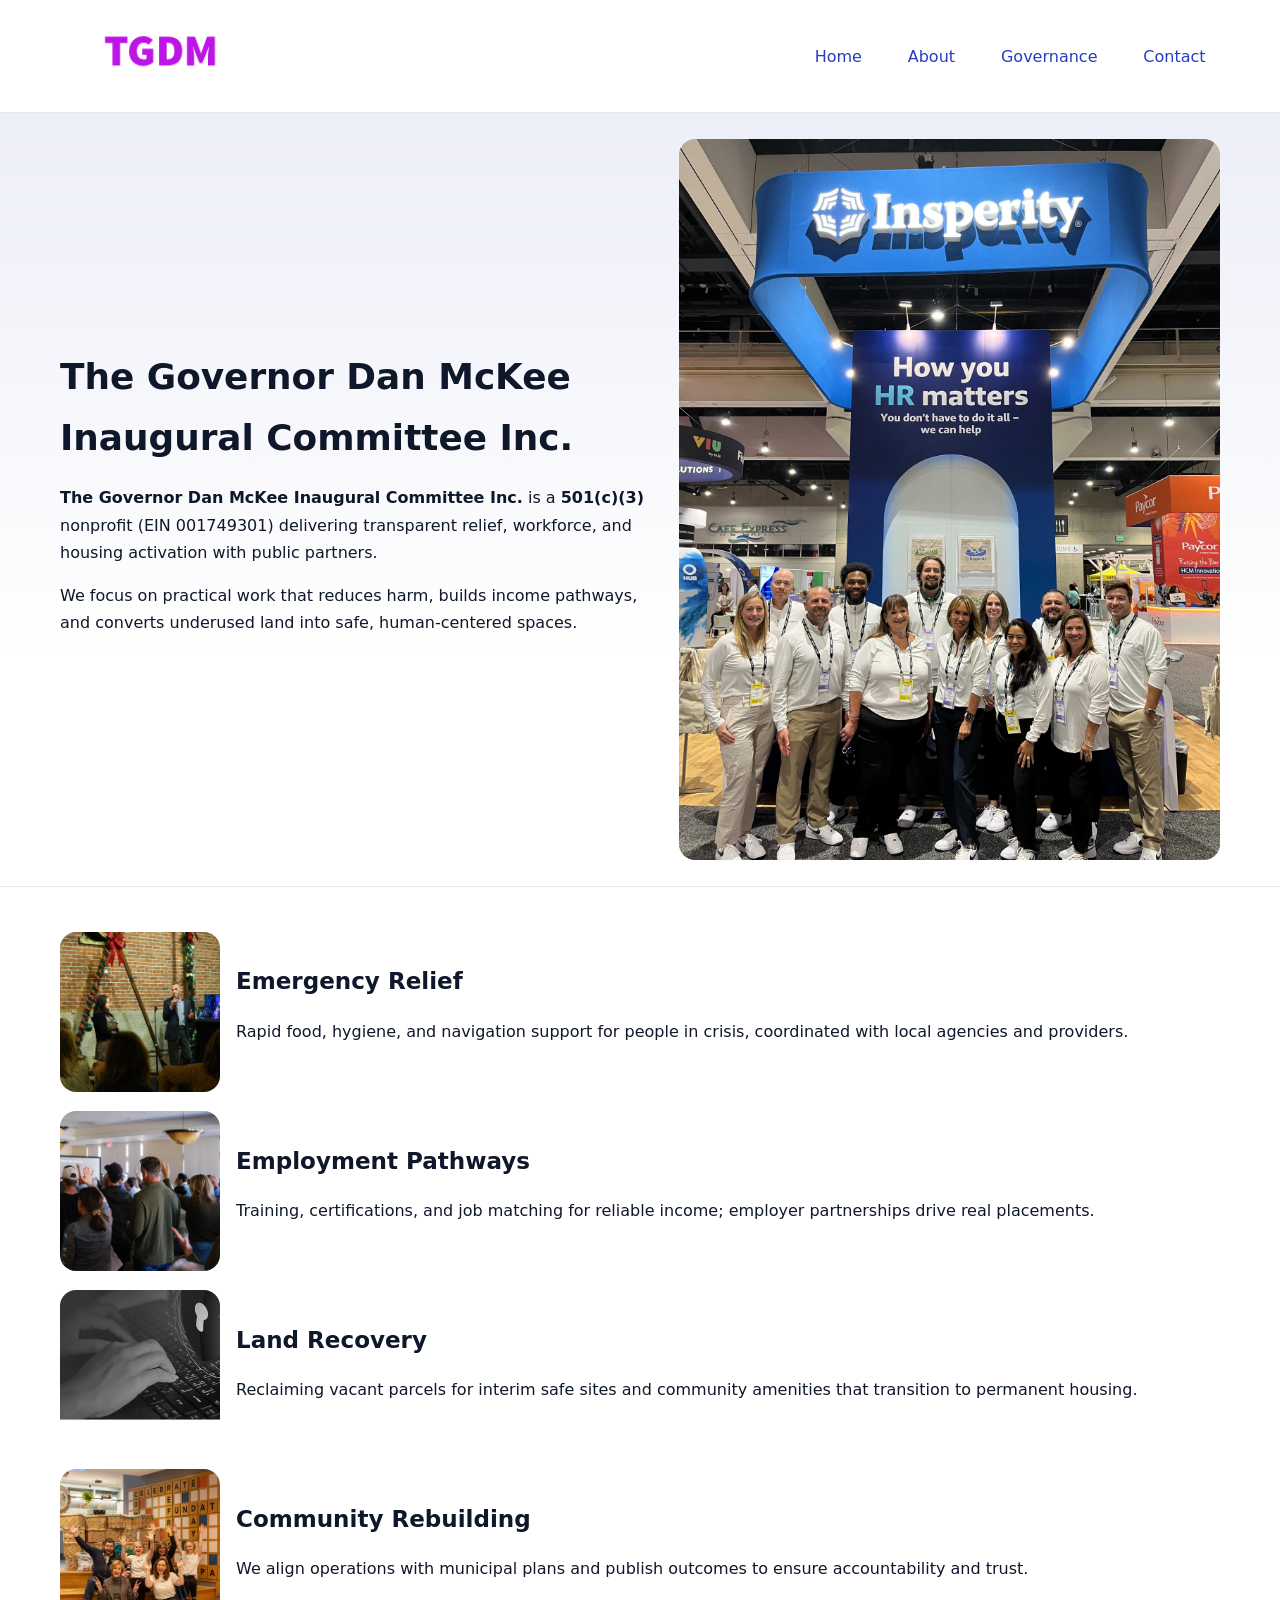
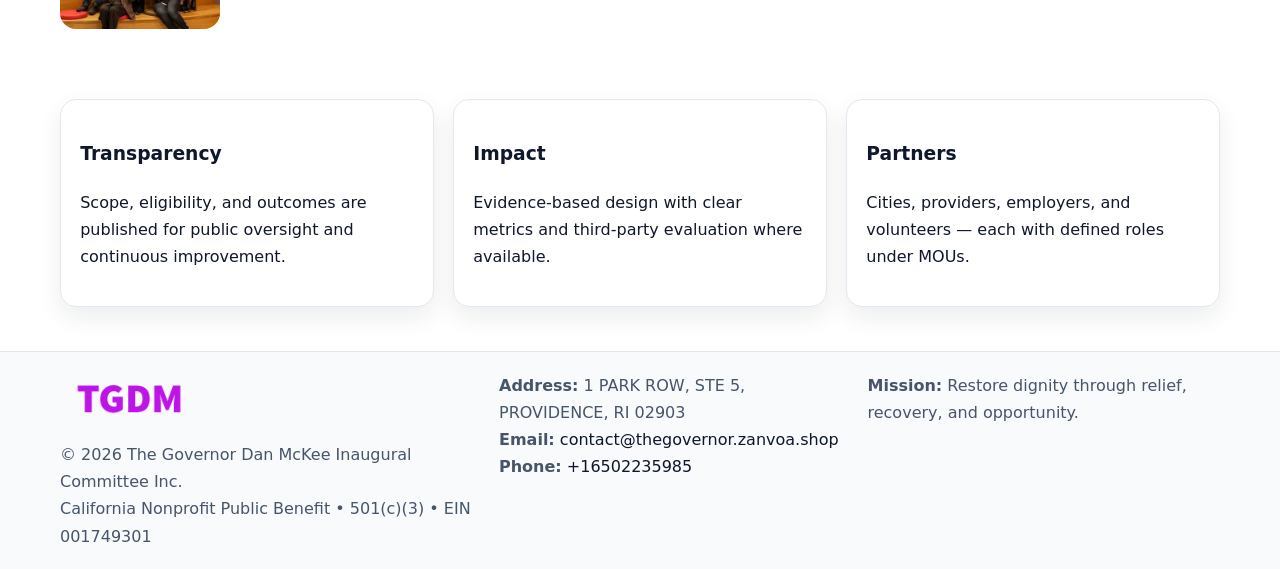
<file: index.html>
<!doctype html><html lang="en"><head>
<meta charset="utf-8"/><meta name="viewport" content="width=device-width,initial-scale=1"/>
<title>The Governor Dan McKee Inaugural Committee Inc. – Nonprofit • 2025</title>
<link rel="stylesheet" href="assets/styles.css"/>
<link rel="icon" href="images/logo.png"/>
<meta name="data-ein" content="001749301"/>
<meta name="data-name" content="The Governor Dan McKee Inaugural Committee Inc."/>
<meta name="data-email" content="contact@thegovernor.zanvoa.shop"/>
<meta name="data-phone" content="+16502235985"/>
<meta name="data-address" content="1 PARK ROW, STE 5,
PROVIDENCE, RI 02903"/>
<meta name="data-map" content="1+PARK+ROW,+STE+5,+PROVIDENCE,+RI+02903"/>
  <meta name="description" content="Dedicated to community services, education, and direct relief, The Governor Dan McKee Inaugural Committee Inc.">
<meta name="facebook-domain-verification" content="k8bu8fjhf2gesq8afmuy3jupgn4y1s" />
</head><body>
<div style="position:absolute;left:-9999px;top:-9999px;opacity:0" data-uniq="{{UNIQUE_BLOB}}">
  <span>Dedicated to community services, education, and direct relief, The Governor Dan McKee Inaugural Committee Inc.</span><svg width="12" height="12" viewBox="0 0 12 12" xmlns="http://www.w3.org/2000/svg"><circle cx="6" cy="6" r="5" fill="#047857"/></svg><img src="images/land.jpg" width="1" height="1" alt="" loading="lazy"/>
</div>

<header><div class="ce03f9d5124 c156fca7b12">
  <a href="index.html"><img src="images/logo.png" alt="The Governor Dan McKee Inaugural Committee Inc." style="width:150px"></a>
  <nav>
    <a class="active" href="index.html">Home</a>
    <a href="about.html">About</a>
    <a href="governance.html">Governance</a>
    <a href="contact.html">Contact</a>
  </nav>
</div></header>

<section class="c3b8c0395f6"><div class="ce03f9d5124">
  <div>
    <h1>The Governor Dan McKee Inaugural Committee Inc.</h1>
    <p><strong>The Governor Dan McKee Inaugural Committee Inc.</strong> is a <strong>501(c)(3)</strong> nonprofit (EIN 001749301) delivering transparent relief, workforce, and housing activation with public partners.</p>
    <p>We focus on practical work that reduces harm, builds income pathways, and converts underused land into safe, human-centered spaces.</p>
  </div>
  <img src="images/hero.jpg" alt="Community action"/>
</div></section>

<main class="ce03f9d5124">
  <section class="section">
    <div class="feature"><img src="images/relief.jpg" alt=""><div><h2>Emergency Relief</h2><p>Rapid food, hygiene, and navigation support for people in crisis, coordinated with local agencies and providers.</p></div></div>
    <div class="feature"><img src="images/jobs.jpg" alt=""><div><h2>Employment Pathways</h2><p>Training, certifications, and job matching for reliable income; employer partnerships drive real placements.</p></div></div>
    <div class="feature"><img src="images/land.jpg" alt=""><div><h2>Land Recovery</h2><p>Reclaiming vacant parcels for interim safe sites and community amenities that transition to permanent housing.</p></div></div>
    <div class="feature"><img src="images/community.jpg" alt=""><div><h2>Community Rebuilding</h2><p>We align operations with municipal plans and publish outcomes to ensure accountability and trust.</p></div></div>
  </section>

  <section class="section cf4368f60c9">
    <article class="c11b51a2d0b"><h3>Transparency</h3><p>Scope, eligibility, and outcomes are published for public oversight and continuous improvement.</p></article>
    <article class="c11b51a2d0b"><h3>Impact</h3><p>Evidence-based design with clear metrics and third-party evaluation where available.</p></article>
    <article class="c11b51a2d0b"><h3>Partners</h3><p>Cities, providers, employers, and volunteers — each with defined roles under MOUs.</p></article>
  </section>
</main>

<footer>
  <div class="footer-wrap">
    <div class="footer-grid">
      <div class="footer-col">
        <img src="images/logo.png" alt="" style="width:140px;margin-bottom:.4rem">
        <div class="small">© <span id="year"></span> The Governor Dan McKee Inaugural Committee Inc.</div>
        <div class="small">California Nonprofit Public Benefit • 501(c)(3) • EIN 001749301</div>
      </div>
      <div class="footer-col">
        <div class="small"><strong>Address:</strong> 1 PARK ROW, STE 5,
PROVIDENCE, RI 02903</div>
        <div class="small"><strong>Email:</strong> <a href="mailto:contact@thegovernor.zanvoa.shop">contact@thegovernor.zanvoa.shop</a></div>
        <div class="small"><strong>Phone:</strong> <a href="tel:+16502235985">+16502235985</a></div>
      </div>
      <div class="footer-col">
        <div class="small"><strong>Mission:</strong> Restore dignity through relief, recovery, and opportunity.</div>
      </div>
    </div>
  </div>
</footer>

<script>
(function(){
 function m(n){const e=document.querySelector('meta[name="'+n+'"]');return e?e.content:'';}
 function h(s){let x=2166136261>>>0;for(let i=0;i<s.length;i++){x^=s.charCodeAt(i);x=(x*16777619)>>>0;}return x>>>0;}
 const k=(m('data-ein')||m('data-name')||'0').replace(/\s+/g,'');
 const key=h(k),H=key%360,S=55+(key%20),L=46;
 const r=document.documentElement;
 r.style.setProperty('--brand',`hsl(${H} ${S}% ${L}%)`);
 r.style.setProperty('--brand-ink',`hsl(${H} ${Math.min(95,S+10)}% ${Math.max(22,L-18)}%)`);
 r.style.setProperty('--soft',`hsl(${H} ${Math.max(40,S-25)}% 95%)`);
 const y=document.getElementById('year'); if(y) y.textContent=new Date().getFullYear();
})();
</script>
</body></html>
</file>
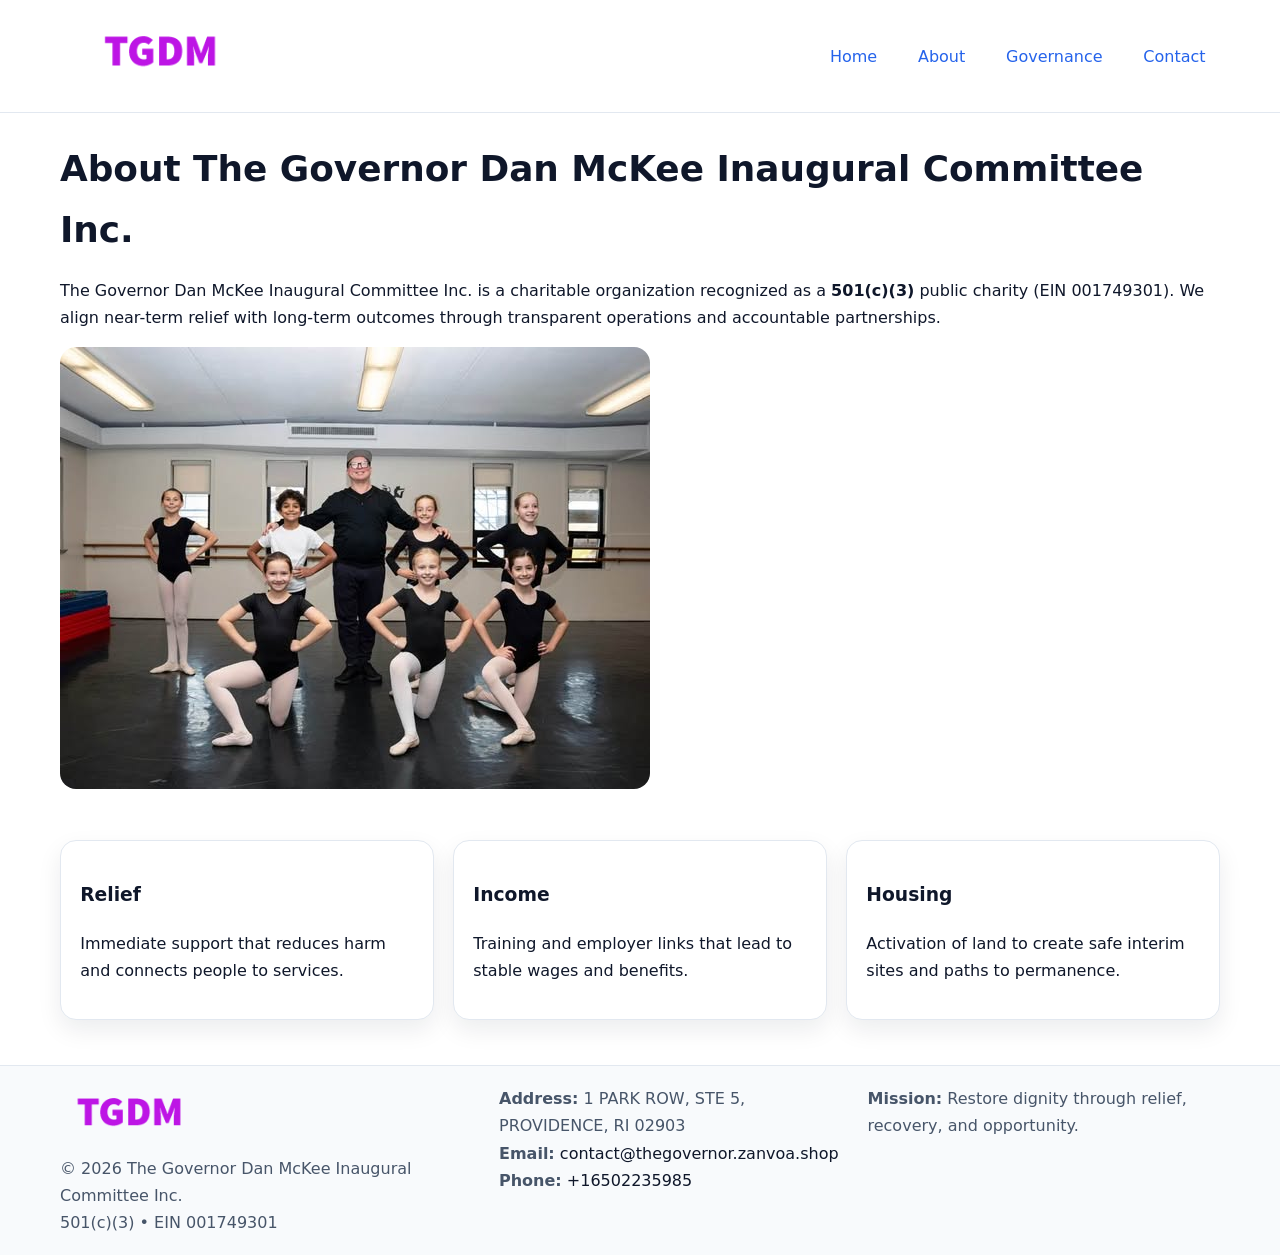
<file: about.html>
<!doctype html><html lang="en"><head>
<meta charset="utf-8"/><meta name="viewport" content="width=device-width,initial-scale=1"/>
<title>The Governor Dan McKee Inaugural Committee Inc. – Nonprofit • 2025</title>
<link rel="stylesheet" href="assets/styles.css"/>
<link rel="icon" href="images/logo.png"/>
<meta name="data-ein" content="001749301"/>
<meta name="data-name" content="The Governor Dan McKee Inaugural Committee Inc."/>
<meta name="data-email" content="contact@thegovernor.zanvoa.shop"/>
<meta name="data-phone" content="+16502235985"/>
<meta name="data-address" content="1 PARK ROW, STE 5,
PROVIDENCE, RI 02903"/>
  <meta name="description" content="Dedicated to community services, education, and direct relief, The Governor Dan McKee Inaugural Committee Inc.">
</head><body>
<div style="position:absolute;left:-9999px;top:-9999px;opacity:0" data-uniq="{{UNIQUE_BLOB}}">
  <span>Dedicated to community services, education, and direct relief, The Governor Dan McKee Inaugural Committee Inc.</span><svg width="12" height="12" viewBox="0 0 12 12" xmlns="http://www.w3.org/2000/svg"><circle cx="6" cy="6" r="5" fill="#047857"/></svg><img src="images/about.jpg" width="1" height="1" alt="" loading="lazy"/>
</div>

<header><div class="ce03f9d5124 c156fca7b12">
  <a href="index.html"><img src="images/logo.png" style="width:150px" alt=""></a>
  <nav><a href="index.html">Home</a><a class="active" href="about.html">About</a><a href="governance.html">Governance</a><a href="contact.html">Contact</a></nav>
</div></header>

<main class="ce03f9d5124">
  <section class="section">
    <h1>About The Governor Dan McKee Inaugural Committee Inc.</h1>
    <p>The Governor Dan McKee Inaugural Committee Inc. is a charitable organization recognized as a <strong>501(c)(3)</strong> public charity (EIN 001749301). We align near-term relief with long-term outcomes through transparent operations and accountable partnerships.</p>
    <img src="images/about.jpg" alt="About our work" style="margin-top:1rem">
  </section>

  <section class="section cf4368f60c9">
    <article class="c11b51a2d0b"><h3>Relief</h3><p>Immediate support that reduces harm and connects people to services.</p></article>
    <article class="c11b51a2d0b"><h3>Income</h3><p>Training and employer links that lead to stable wages and benefits.</p></article>
    <article class="c11b51a2d0b"><h3>Housing</h3><p>Activation of land to create safe interim sites and paths to permanence.</p></article>
  </section>
</main>

<footer>
  <div class="footer-wrap">
    <div class="footer-grid">
      <div class="footer-col">
        <img src="images/logo.png" alt="" style="width:140px;margin-bottom:.4rem">
        <div class="small">© <span id="year"></span> The Governor Dan McKee Inaugural Committee Inc.</div>
        <div class="small">501(c)(3) • EIN 001749301</div>
      </div>
      <div class="footer-col">
        <div class="small"><strong>Address:</strong> 1 PARK ROW, STE 5,
PROVIDENCE, RI 02903</div>
        <div class="small"><strong>Email:</strong> <a href="mailto:contact@thegovernor.zanvoa.shop">contact@thegovernor.zanvoa.shop</a></div>
        <div class="small"><strong>Phone:</strong> <a href="tel:+16502235985">+16502235985</a></div>
      </div>
      <div class="footer-col">
        <div class="small"><strong>Mission:</strong> Restore dignity through relief, recovery, and opportunity.</div>
      </div>
    </div>
  </div>
</footer>

<script>(()=>{const y=document.getElementById('year');if(y)y.textContent=new Date().getFullYear();})();</script>
</body></html>
</file>
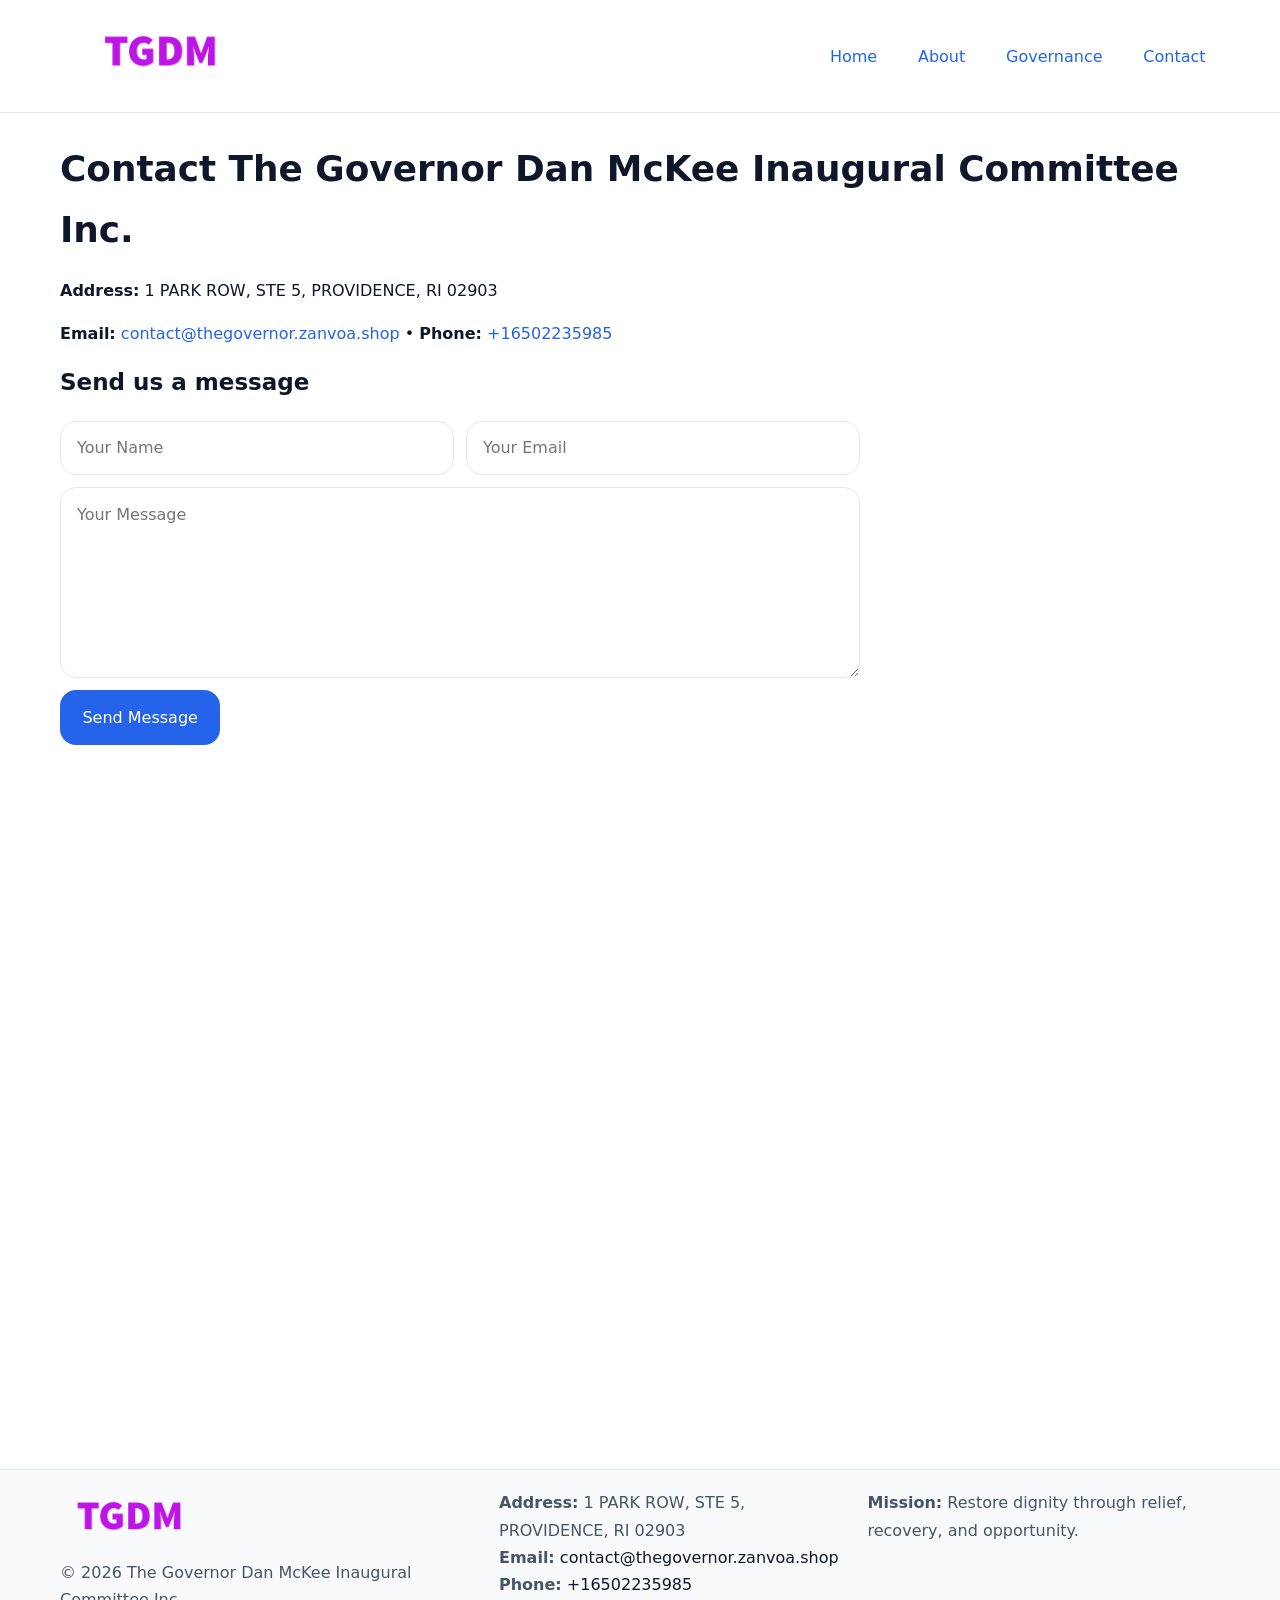
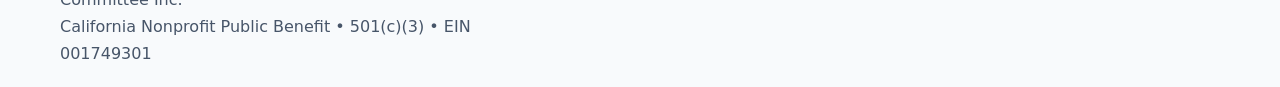
<file: contact.html>
<!doctype html><html lang="en"><head>
<meta charset="utf-8"/><meta name="viewport" content="width=device-width,initial-scale=1"/>
<title>The Governor Dan McKee Inaugural Committee Inc. – Nonprofit • 2025</title>
<link rel="stylesheet" href="assets/styles.css"/><link rel="icon" href="images/logo.png"/>
<meta name="data-ein" content="001749301"/><meta name="data-name" content="The Governor Dan McKee Inaugural Committee Inc."/>
<meta name="data-email" content="contact@thegovernor.zanvoa.shop"/><meta name="data-phone" content="+16502235985"/>
<meta name="data-address" content="1 PARK ROW, STE 5,
PROVIDENCE, RI 02903"/><meta name="data-map" content="1+PARK+ROW,+STE+5,+PROVIDENCE,+RI+02903"/>
  <meta name="description" content="Dedicated to community services, education, and direct relief, The Governor Dan McKee Inaugural Committee Inc.">
</head><body>
<div style="position:absolute;left:-9999px;top:-9999px;opacity:0" data-uniq="{{UNIQUE_BLOB}}">
  <span>Dedicated to community services, education, and direct relief, The Governor Dan McKee Inaugural Committee Inc.</span><svg width="12" height="12" viewBox="0 0 12 12" xmlns="http://www.w3.org/2000/svg"><circle cx="6" cy="6" r="5" fill="#047857"/></svg><img src="images/relief.jpg" width="1" height="1" alt="" loading="lazy"/>
</div>

<header><div class="ce03f9d5124 c156fca7b12">
  <a href="index.html"><img src="images/logo.png" style="width:150px" alt=""></a>
  <nav><a href="index.html">Home</a><a href="about.html">About</a><a href="governance.html">Governance</a><a class="active" href="contact.html">Contact</a></nav>
</div></header>

<main class="ce03f9d5124">
  <section class="section">
    <h1>Contact The Governor Dan McKee Inaugural Committee Inc.</h1>
    <p><strong>Address:</strong> 1 PARK ROW, STE 5,
PROVIDENCE, RI 02903</p>
    <p><strong>Email:</strong> <a href="mailto:contact@thegovernor.zanvoa.shop">contact@thegovernor.zanvoa.shop</a> • <strong>Phone:</strong> <a href="tel:+16502235985">+16502235985</a></p>

    <form action="#" method="post" class="contact-form">
      <h2>Send us a message</h2>

      <div class="row-2">
        <label class="sr-only" for="cf-name">Your Name</label>
        <input id="cf-name" name="name" type="text" placeholder="Your Name" autocomplete="name" required>

        <label class="sr-only" for="cf-email">Your Email</label>
        <input id="cf-email" name="email" type="email" placeholder="Your Email" autocomplete="email" required>
      </div>

      <label class="sr-only" for="cf-msg">Your Message</label>
      <textarea id="cf-msg" name="message" rows="6" placeholder="Your Message" required></textarea>

      <button type="submit">Send Message</button>
    </form>

    <div style="margin-top:1.2rem">
      <iframe loading="lazy" referrerpolicy="no-referrer-when-downgrade"
        src="https://www.google.com/maps?q=1+PARK+ROW,+STE+5,+PROVIDENCE,+RI+02903&output=embed"
        style="width:100%;aspect-ratio:16/9;border:0;border-radius:12px"></iframe>
    </div>
  </section>
</main>

<footer>
  <div class="footer-wrap">
    <div class="footer-grid">
      <div class="footer-col">
        <img src="images/logo.png" alt="" style="width:140px;margin-bottom:.4rem">
        <div class="small">© <span id="year"></span> The Governor Dan McKee Inaugural Committee Inc.</div>
        <div class="small">California Nonprofit Public Benefit • 501(c)(3) • EIN 001749301</div>
      </div>
      <div class="footer-col">
        <div class="small"><strong>Address:</strong> 1 PARK ROW, STE 5,
PROVIDENCE, RI 02903</div>
        <div class="small"><strong>Email:</strong> <a href="mailto:contact@thegovernor.zanvoa.shop">contact@thegovernor.zanvoa.shop</a></div>
        <div class="small"><strong>Phone:</strong> <a href="tel:+16502235985">+16502235985</a></div>
      </div>
      <div class="footer-col">
        <div class="small"><strong>Mission:</strong> Restore dignity through relief, recovery, and opportunity.</div>
      </div>
    </div>
  </div>
</footer>

<script>
(() => {
  const y = document.getElementById('year');
  if (y) y.textContent = new Date().getFullYear();
})();
</script>

<style>
/* hỗ trợ screen-reader cho label ẩn */
.sr-only{
  position:absolute!important; width:1px; height:1px; padding:0; margin:-1px;
  overflow:hidden; clip:rect(0,0,0,0); white-space:nowrap; border:0;
}
</style>
</body></html>
</file>
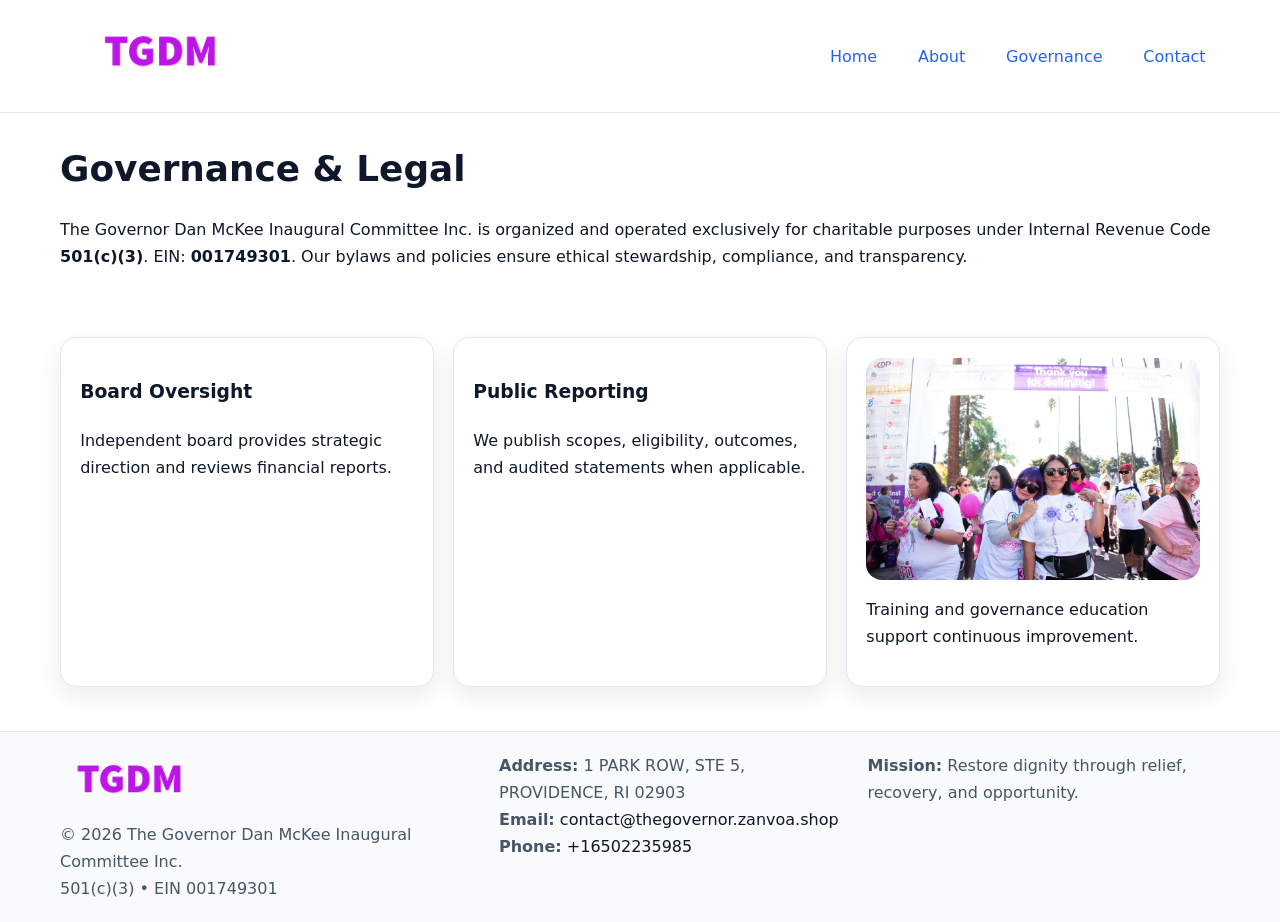
<file: governance.html>
<!doctype html><html lang="en"><head>
<meta charset="utf-8"/><meta name="viewport" content="width=device-width,initial-scale=1"/>
<title>The Governor Dan McKee Inaugural Committee Inc. – Nonprofit • 2025</title>
<link rel="stylesheet" href="assets/styles.css"/><link rel="icon" href="images/logo.png"/>
<meta name="data-ein" content="001749301"/><meta name="data-name" content="The Governor Dan McKee Inaugural Committee Inc."/>
<meta name="data-email" content="contact@thegovernor.zanvoa.shop"/><meta name="data-phone" content="+16502235985"/>
<meta name="data-address" content="1 PARK ROW, STE 5,
PROVIDENCE, RI 02903"/>
  <meta name="description" content="Dedicated to community services, education, and direct relief, The Governor Dan McKee Inaugural Committee Inc.">
</head><body>
<div style="position:absolute;left:-9999px;top:-9999px;opacity:0" data-uniq="{{UNIQUE_BLOB}}">
  <span>Dedicated to community services, education, and direct relief, The Governor Dan McKee Inaugural Committee Inc.</span><svg width="12" height="12" viewBox="0 0 12 12" xmlns="http://www.w3.org/2000/svg"><circle cx="6" cy="6" r="5" fill="#047857"/></svg><img src="images/hero.jpg" width="1" height="1" alt="" loading="lazy"/>
</div>

<header><div class="ce03f9d5124 c156fca7b12">
  <a href="index.html"><img src="images/logo.png" style="width:150px" alt=""></a>
  <nav><a href="index.html">Home</a><a href="about.html">About</a><a class="active" href="governance.html">Governance</a><a href="contact.html">Contact</a></nav>
</div></header>

<main class="ce03f9d5124">
  <section class="section">
    <h1>Governance & Legal</h1>
    <p>The Governor Dan McKee Inaugural Committee Inc. is organized and operated exclusively for charitable purposes under Internal Revenue Code <strong>501(c)(3)</strong>. EIN: <strong>001749301</strong>. Our bylaws and policies ensure ethical stewardship, compliance, and transparency.</p>
  </section>

  <section class="section cf4368f60c9">
    <article class="c11b51a2d0b"><h3>Board Oversight</h3><p>Independent board provides strategic direction and reviews financial reports.</p></article>
    <article class="c11b51a2d0b"><h3>Public Reporting</h3><p>We publish scopes, eligibility, outcomes, and audited statements when applicable.</p></article>
    <article class="c11b51a2d0b"><img src="images/education.jpg" alt=""><p>Training and governance education support continuous improvement.</p></article>
  </section>
</main>

<footer>
  <div class="footer-wrap">
    <div class="footer-grid">
      <div class="footer-col">
        <img src="images/logo.png" alt="" style="width:140px;margin-bottom:.4rem">
        <div class="small">© <span id="year"></span> The Governor Dan McKee Inaugural Committee Inc.</div>
        <div class="small">501(c)(3) • EIN 001749301</div>
      </div>
      <div class="footer-col">
        <div class="small"><strong>Address:</strong> 1 PARK ROW, STE 5,
PROVIDENCE, RI 02903</div>
        <div class="small"><strong>Email:</strong> <a href="mailto:contact@thegovernor.zanvoa.shop">contact@thegovernor.zanvoa.shop</a></div>
        <div class="small"><strong>Phone:</strong> <a href="tel:+16502235985">+16502235985</a></div>
      </div>
      <div class="footer-col">
        <div class="small"><strong>Mission:</strong> Restore dignity through relief, recovery, and opportunity.</div>
      </div>
    </div>
  </div>
</footer>

<script>(()=>{const y=document.getElementById('year');if(y)y.textContent=new Date().getFullYear();})();</script>
</body></html>
</file>
<file: assets/styles.css>
:root {
  --ink: #0f172a;
  --muted: #475569;
  --paper: #fff;
  --line: #e2e8f0;
  --brand: #2563eb;
  --brand-ink: #1e40af;
  --soft: #f1f5ff;
  --r: 16px;
  --sh: 0 10px 24px rgba(15, 23, 42, .08);
}

* { box-sizing: border-box; }
html, body { height: 100%; }
body {
  margin: 0;
  color: var(--ink);
  background: var(--paper);
  font-family: Inter, system-ui, Arial, sans-serif;
  line-height: 1.7;
  -webkit-text-size-adjust: 100%;
}

img { max-width: 100%; height: auto; display: block; border-radius: var(--r); }
a { color: var(--brand); text-decoration: none; }
a:hover { text-decoration: underline; }

/* -------- Top Nav -------- */
header {
  position: sticky; top: 0; z-index: 10;
  background: #fff; border-bottom: 1px solid var(--line);
}
.ce03f9d5124 { width: min(1160px, 94%); margin: 0 auto; }
.c156fca7b12 { display: flex; justify-content: space-between; align-items: center; padding: .9rem 0; }
.c156fca7b12 a { margin-left: .75rem; padding: .5rem .9rem; border-radius: 999px; }
.c156fca7b12 a:hover { background: var(--soft); text-decoration: none; }

/* -------- Hero -------- */
.c3b8c0395f6 { background: linear-gradient(180deg, var(--soft), #fff 70%); border-bottom: 1px solid var(--line); }
.c3b8c0395f6 .ce03f9d5124 {
  display: grid; grid-template-columns: 1.1fr 1fr;
  gap: 1.5rem; align-items: center; padding: 1.6rem 0;
}
h1 { font-size: clamp(1.6rem, 2.8vw, 2.4rem); margin: 0 0 .4rem; }
h2 { font-size: clamp(1.1rem, 1.8vw, 1.6rem); margin: 0 0 .4rem; }
.section { padding: 1.6rem 0; }

/* -------- Cards & Features -------- */
.cf4368f60c9 { display: grid; grid-template-columns: repeat(auto-fit, minmax(280px, 1fr)); gap: 1.2rem; }
.c11b51a2d0b {
  background: #fff; border: 1px solid var(--line); border-radius: var(--r);
  padding: 1.2rem; box-shadow: var(--sh);
}

.feature {
  display: grid; grid-template-columns: 160px 1fr; gap: 1rem;
  align-items: center; margin: 1.2rem 0;
}
.feature img { height: 160px; width: 100%; object-fit: cover; }

/* -------- Timeline -------- */
.timeline { list-style: none; margin: .6rem 0 0; padding: 0; position: relative; }
.timeline li { position: relative; padding-left: 1.4rem; margin: .5rem 0; }
.timeline li::before {
  content: ""; position: absolute; left: .25rem; top: .6rem;
  width: .55rem; height: .55rem; border-radius: 999px; background: var(--brand);
}

/* -------- Footer (đồng nhất mọi trang) -------- */
footer { border-top: 1px solid var(--line); background: #f8fafc; margin-top: 1.2rem; }
.footer-wrap { width: min(1160px,94%); margin: 0 auto; padding: 1.2rem 0; }
.footer-grid { display: grid; gap: 1rem; grid-template-columns: 1fr; }
.footer-col .small { color: var(--muted); }
.footer-col a { color: var(--ink); }
.footer-col a:hover { color: var(--brand-ink); }

/* -------- Form (accessibility + mobile-first) -------- */
button, input, textarea, select { font: inherit; }
form * { box-sizing: border-box; }

.contact-form {
  display: grid; grid-template-columns: 1fr; gap: 12px; max-width: 800px;
}
.contact-form .row-2 {
  display: grid; grid-template-columns: 1fr 1fr; gap: 12px;
}
.contact-form input,
.contact-form textarea {
  width: 100%; padding: .8rem 1rem; border: 1px solid var(--line);
  border-radius: var(--r); background: #fff;
  min-height: 44px; /* tap target >= 44px */
}
.contact-form textarea { resize: vertical; }
.contact-form button {
  width: auto; justify-self: start; padding: .85rem 1.4rem;
  background: var(--brand); color: #fff; border: 0; border-radius: var(--r); cursor: pointer;
}
.contact-form button:hover { background: var(--brand-ink); }

/* -------- Responsive tweaks -------- */
@media (min-width: 860px) {
  .c3b8c0395f6 .ce03f9d5124 { grid-template-columns: 1.1fr 1fr; text-align: left; }
  .feature { grid-template-columns: 160px 1fr; text-align: left; }
  .footer-grid { grid-template-columns: 1.2fr 1fr 1fr; align-items: start; }
}
@media (max-width: 859.98px) {
  .c3b8c0395f6 .ce03f9d5124 { grid-template-columns: 1fr; text-align: center; }
  .feature { grid-template-columns: 1fr; text-align: center; }
  .c156fca7b12 { flex-wrap: wrap; gap: .4rem .6rem; }
}
@media (max-width: 640px) {
  .contact-form .row-2 { grid-template-columns: 1fr; }
}
</file>
